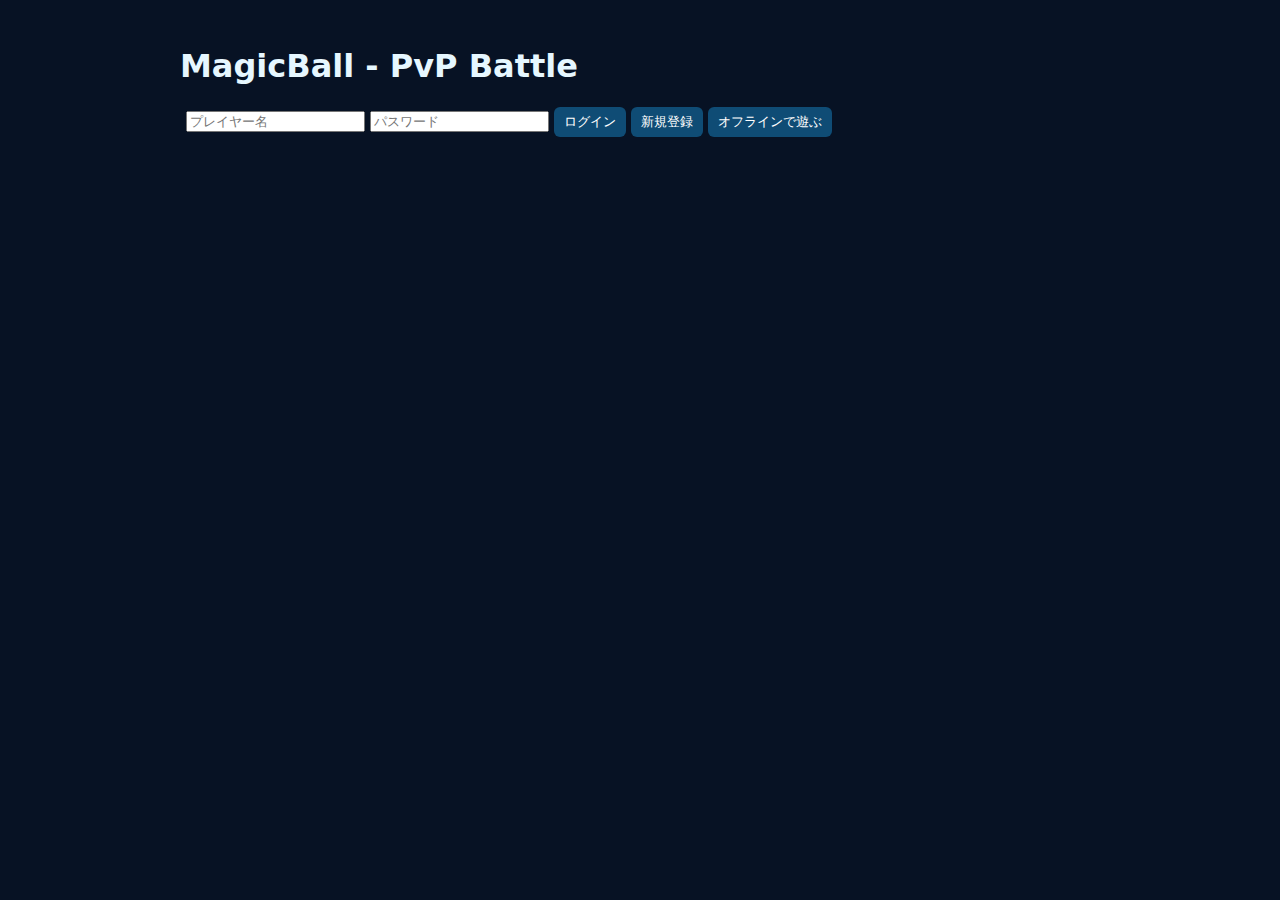
<file: index.html>
<!doctype html>
<html lang="ja">
<head>
<meta charset="utf-8" />
<meta name="viewport" content="width=device-width,initial-scale=1" />
<meta http-equiv="Cache-Control" content="no-cache, no-store, must-revalidate, max-age=0" />
<meta http-equiv="Pragma" content="no-cache" />
<meta http-equiv="Expires" content="0" />
<title>MagicBall - PvP Battle Game</title>
<link rel="stylesheet" href="css/style.css">
</head>
<body>
  <div id="container">
    <h1>MagicBall - PvP Battle</h1>
    
    <!-- ログイン/登録UI -->
    <div id="authUI" style="display:block;">
      <div class="auth-panel">
        <input type="text" id="usernameInput" placeholder="プレイヤー名" />
        <input type="password" id="passwordInput" placeholder="パスワード" />
        <button id="loginBtn" class="primary-btn">ログイン</button>
        <button id="registerBtn">新規登録</button>
        <button id="offlineBtn">オフラインで遊ぶ</button>
      </div>
    </div>
    
    <!-- キャラクター選択UI -->
    <div id="charSelectUI" style="display:none;">
      <button id="confirmCharBtn" class="primary-btn">決定</button>
      <button id="backToAuthBtn">戻る</button>
    </div>
    
    <!-- ルーム選択UI -->
    <div id="roomSelectUI" style="display:none;">
      <div class="room-panel">
        <h2>ルーム一覧</h2>
        <div id="roomList"></div>
        <button id="createRoomBtn" class="primary-btn">新規ルーム作成</button>
        <button id="backToCharBtn">戻る</button>
      </div>
      
      <!-- ルーム作成モーダル -->
      <div id="createRoomModal" style="display:none;">
        <div class="modal-content">
          <h3>新規ルーム作成</h3>
          <input type="text" id="roomNameInput" placeholder="ルーム名" />
          <select id="gameModeInput">
            <option value="classic" selected>クラシックモード（レート変動あり）</option>
            <option value="party">パーティモード（レート変動なし）</option>
          </select>
          <select id="maxPlayersInput">
            <option value="2">2人</option>
            <option value="3">3人</option>
            <option value="4" selected>4人</option>
            <option value="5">5人</option>
            <option value="6">6人</option>
          </select>
          <button id="confirmCreateRoomBtn" class="primary-btn">作成</button>
          <button id="cancelCreateRoomBtn">キャンセル</button>
        </div>
      </div>
    </div>
    
    <!-- 待機ルームUI -->
    <div id="waitingRoomUI" style="display:none;">
      <div class="waiting-panel">
        <div class="room-header">
          <h2 id="roomNameDisplay">待機中</h2>
          <button id="showControlsBtn" class="info-btn-small">❓ 操作方法</button>
        </div>
        <div id="participantList"></div>
        <button id="readyBtn" class="primary-btn">準備完了</button>
        <button id="leaveRoomBtn">ルームを退出</button>
        
        <!-- チャットエリア -->
        <div id="chatArea">
          <div id="chatMessages"></div>
          <div id="chatInputContainer">
            <input type="text" id="chatInput" placeholder="Enterでチャット入力..." maxlength="100" />
            <button id="sendChatBtn">送信</button>
          </div>
        </div>
      </div>
    </div>
    
    <!-- ランキングUI -->
    <div id="rankingUI" style="display:none;">
      <div class="ranking-panel">
        <h2>ランキング</h2>
        <button id="refreshRankingBtn">更新</button>
        <button id="backFromRankingBtn">戻る</button>
        <div id="rankingList"></div>
      </div>
    </div>
    
    <!-- ゲーム中のUI -->
    <div id="gameUI" style="display:none;">
      <div id="controls">
        <button id="startBtn" class="primary-btn">ゲーム開始</button>
        <label><input type="checkbox" id="cpuToggle" checked> Player2 CPU</label>
        <label><input type="checkbox" id="cpu3Toggle"> Player3 CPU</label>
        <label><input type="checkbox" id="cpu4Toggle"> Player4 CPU</label>
        <button id="resetBtn">リスタート</button>
        <button id="returnToRoomBtn" style="display:none;">ルームに戻る</button>
        <button id="showRankingBtn">ランキング表示</button>
      </div>
    </div>

    <canvas id="game" width="864" height="776" style="display:none;"></canvas>

    <div id="help" style="display:none;">
      <h2>操作方法</h2>
      <p><strong>Player 1:</strong> 矢印キーで移動、<strong>スペース</strong> でボール発射</p>
      <p><strong>Player 2:</strong> <strong>W/A/S/D</strong> で移動、<strong>F</strong> でボール発射</p>
      <p><strong>ESC:</strong> ポーズ / 再開</p>
      
      <h2>ゲーム内容</h2>
      <ul>
        <li><strong>ボール：</strong>プレーヤーが発射する爆弾。移動し、壁やボックスに当たると停止</li>
        <li><strong>ライフシステム：</strong>爆発に巻き込まれるとライフが減り、リスポーン（初期ライフ: 3）</li>
        <li><strong>スコアシステム：</strong>ブロック破壊、プレイヤー攻撃でスコアを獲得。コンボで倍率アップ</li>
        <li><strong>対戦ゲーム：</strong>最後まで生き残ったプレイヤーの勝利</li>
      </ul>

      <h2>パワーアップ</h2>
      <p>ブロックを破壊すると出現することがあります：</p>
      <ul>
        <li><strong>⚡ スピードアップ：</strong>移動速度1.5倍（8秒間）</li>
        <li><strong>●● マルチボール：</strong>4方向にボールを同時発射（8秒間）</li>
        <li><strong>⏸ 粘着性：</strong>ボールが動かずその場に設置（8秒間）</li>
        <li><strong>🐌 スローモーション：</strong>時間の流れが半分に（8秒間）</li>
        <li><strong>❤ ライフ追加：</strong>即座にライフ+1</li>
      </ul>

      <h2>従来のアイテム</h2>
      <ul>
        <li><strong style="color:#ff6666;">● +B (赤い円)</strong>：同時に設置できるボール数 +1</li>
        <li><strong style="color:#66ff66;">▲ +R (緑の三角)</strong>：爆発範囲 +1タイル</li>
        <li><strong style="color:#6666ff;">► +S (青い矢印)</strong>：プレーヤー移動速度 +0.5</li>
      </ul>
    </div>
  </div>

  <!-- 操作方法モーダル -->
  <div id="controlsModal" class="modal" style="display:none;">
    <div class="modal-content">
      <span class="modal-close" id="closeControlsModal">&times;</span>
      <h2>🎮 操作方法</h2>
      <div class="controls-content">
        <div class="control-item">
          <strong>移動：</strong>矢印キー（↑↓←→）
        </div>
        <div class="control-item">
          <strong>ボール発射：</strong>スペースキー
        </div>
        <div class="control-item">
          <strong>ポーズ：</strong>ESC キー
        </div>
        <hr style="margin:16px 0; border:none; border-top:1px solid #ddd;">
        <h3>ゲームルール</h3>
        <ul style="text-align:left; padding-left:20px;">
          <li>ボールを発射して壁やブロックで爆発させる</li>
          <li>爆発に巻き込まれるとライフが減少</li>
          <li>ブロックを破壊してパワーアップを獲得</li>
          <li>最後まで生き残ったプレイヤーの勝利</li>
        </ul>
      </div>
      <button id="closeControlsBtn" class="primary-btn">閉じる</button>
    </div>
  </div>

<script>
// すべてのキャッシュをクリア
if ('caches' in window) {
  caches.keys().then(names => {
    names.forEach(name => caches.delete(name));
  });
}
</script>
<script type="module">
  // タイムスタンプでキャッシュバスティング
  const v = new Date().getTime();
  import(`./src/main.js?v=${v}`);
</script>
</body>
</html>
</file>
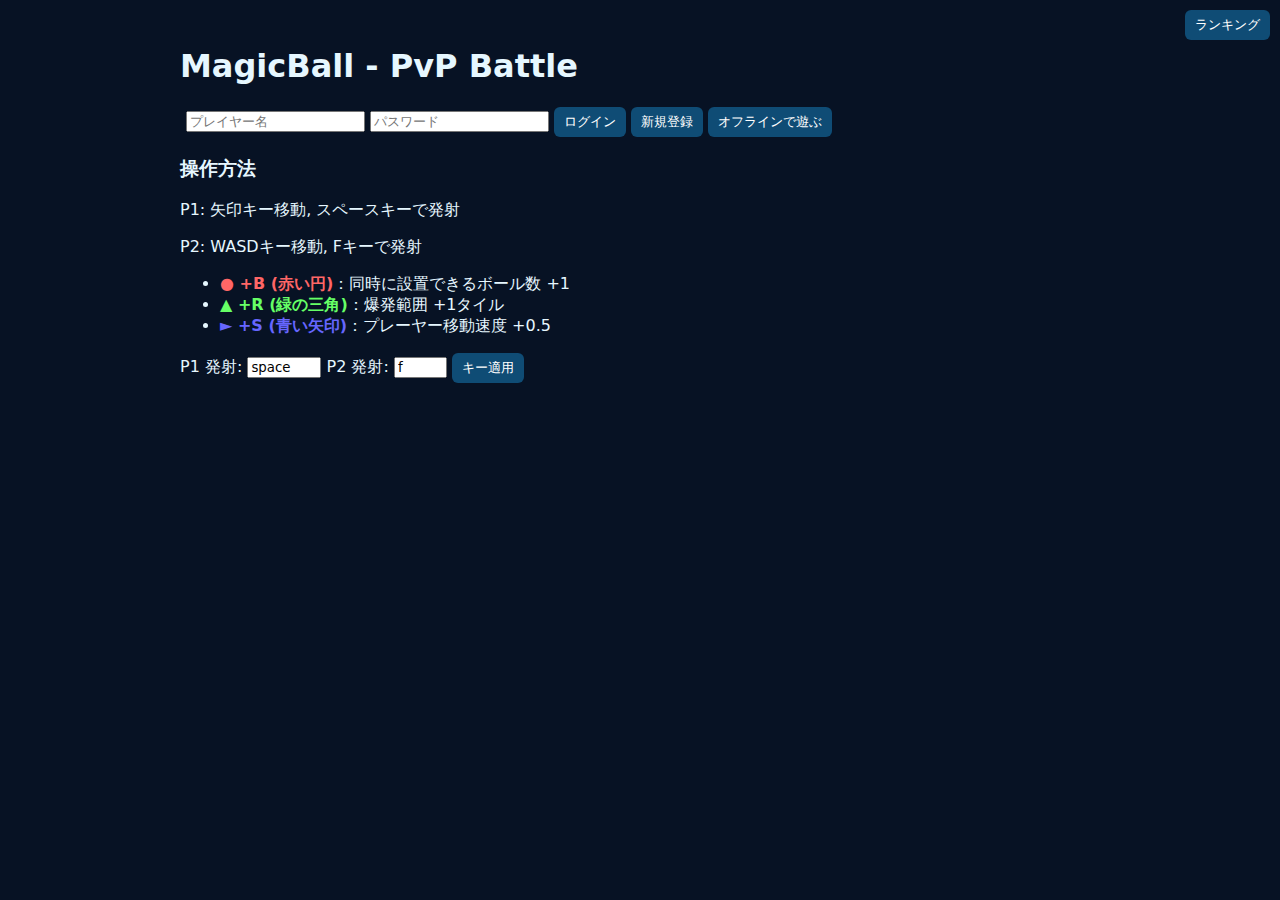
<file: index-nocache.html>
<!doctype html>
<html lang="ja">
<head>
<meta charset="utf-8" />
<meta name="viewport" content="width=device-width,initial-scale=1" />
<title>MagicBall - PvP Battle Game (No Cache)</title>
<link rel="stylesheet" href="css/style.css">
<script>
// すべてのキャッシュをクリア
if ('caches' in window) {
  caches.keys().then(names => {
    names.forEach(name => caches.delete(name));
  });
}
</script>
</head>
<body>
  <div id="container">
    <h1>MagicBall - PvP Battle</h1>
    
    <!-- ログイン/登録UI -->
    <div id="authUI" style="display:block;">
      <div class="auth-panel">
        <input type="text" id="usernameInput" placeholder="プレイヤー名" />
        <input type="password" id="passwordInput" placeholder="パスワード" />
        <button id="loginBtn" class="primary-btn">ログイン</button>
        <button id="registerBtn">新規登録</button>
        <button id="offlineBtn">オフラインで遊ぶ</button>
      </div>
    </div>
    
    <!-- キャラクター選択UI -->
    <div id="charSelectUI" style="display:none;">
      <button id="confirmCharBtn" class="primary-btn">決定</button>
      <button id="backToAuthBtn">戻る</button>
    </div>
    
    <!-- ルーム選択UI -->
    <div id="roomSelectUI" style="display:none;">
      <div class="room-panel">
        <h2>ルーム一覧</h2>
        <div id="roomList"></div>
        <button id="createRoomBtn" class="primary-btn">新規ルーム作成</button>
        <button id="backToCharBtn">戻る</button>
      </div>
      
      <!-- ルーム作成モーダル -->
      <div id="createRoomModal" style="display:none;">
        <div class="modal-content">
          <h3>新規ルーム作成</h3>
          <input type="text" id="roomNameInput" placeholder="ルーム名" />
          <select id="maxPlayersInput">
            <option value="2">2人</option>
            <option value="3">3人</option>
            <option value="4" selected>4人</option>
          </select>
          <select id="gameTimeInput">
            <option value="120">2分</option>
            <option value="180" selected>3分</option>
            <option value="300">5分</option>
          </select>
          <button id="confirmCreateRoomBtn" class="primary-btn">作成</button>
          <button id="cancelCreateRoomBtn">キャンセル</button>
        </div>
      </div>
    </div>
    
    <!-- 待機ルームUI -->
    <div id="waitingRoomUI" style="display:none;">
      <h2 id="waitingRoomName">ルーム待機中</h2>
      <div id="participantList"></div>
      <button id="readyBtn" class="primary-btn">準備完了</button>
      <button id="leaveRoomBtn">退出</button>
    </div>
    
    <!-- ゲームUI -->
    <div id="gameUI" style="display:none;">
      <canvas id="game"></canvas>
      <button id="returnToRoomBtn" style="display:none;">ルームに戻る</button>
    </div>
    
    <!-- ランキングUI -->
    <div id="rankingUI" style="display:none;">
      <h2>ランキング</h2>
      <button id="refreshRankingBtn">更新</button>
      <button id="backFromRankingBtn">戻る</button>
      <div id="rankingList"></div>
    </div>
    
    <!-- ランキングボタン（常時表示） -->
    <button id="showRankingBtn" style="position:fixed; top:10px; right:10px;">ランキング</button>

    <div id="howto">
      <h3>操作方法</h3>
      <p>P1: 矢印キー移動, スペースキーで発射</p>
      <p>P2: WASDキー移動, Fキーで発射</p>
      <ul>
        <li><strong style="color:#ff6666;">● +B (赤い円)</strong>：同時に設置できるボール数 +1</li>
        <li><strong style="color:#66ff66;">▲ +R (緑の三角)</strong>：爆発範囲 +1タイル</li>
        <li><strong style="color:#6666ff;">► +S (青い矢印)</strong>：プレーヤー移動速度 +0.5</li>
      </ul>
    </div>

    <div id="keybinds">
      <label>P1 発射: <input id="p1fire" value="space" size="5"></label>
      <label>P2 発射: <input id="p2fire" value="f" size="2"></label>
      <button id="applyKeys">キー適用</button>
    </div>
  </div>

<script type="module">
  // タイムスタンプでキャッシュバスティング
  const v = new Date().getTime();
  import(`./src/main.js?v=${v}`);
</script>
</body>
</html>
</file>
<file: css/style.css>
*{box-sizing:border-box;font-family:system-ui,-apple-system,Segoe UI,Roboto,"Hiragino Kaku Gothic ProN","Yu Gothic",sans-serif}
body{background:#071224;color:#e6f7ff;display:flex;justify-content:center;padding:18px}
#container{width:920px}
canvas{background:#bfe9ff;border-radius:8px;display:block;box-shadow:0 10px 30px rgba(0,0,0,.25);margin-top:8px}
#controls{display:flex;gap:12px;align-items:center}
#help{margin-top:8px;color:#022a3a}
#keybinds{margin-top:8px}
button{background:#0f4c75;color:#fff;border:0;padding:6px 10px;border-radius:6px;cursor:pointer}
input[type="text"], input[type="checkbox"], input[type="number"]{margin-left:6px}
#message{margin-left:12px;color:#ffd166}
</file>
